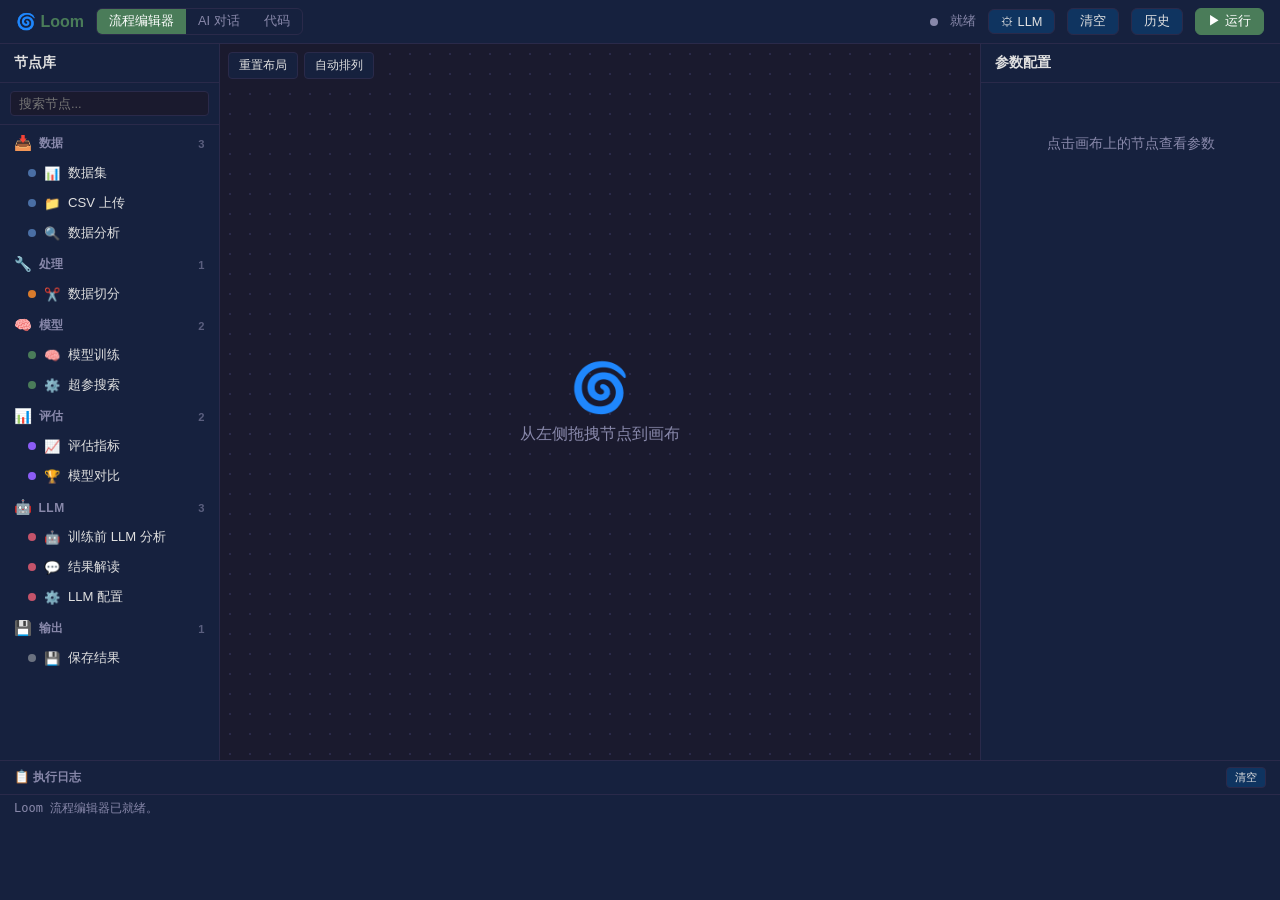
<file: web/index.html>
<!DOCTYPE html>
<html lang="zh-CN">
<head>
<meta charset="UTF-8">
<meta name="viewport" content="width=device-width, initial-scale=1.0">
<title>Loom — AutoML 流程编辑器</title>
<link rel="stylesheet" href="css/style.css">
</head>
<body>

<!-- 顶栏 -->
<div class="topbar">
  <div class="logo">🌀 Loom</div>
  <div class="tab-switch">
    <button id="tabFlow" class="active" onclick="switchTab('flow')">流程编辑器</button>
    <button id="tabChat" onclick="switchTab('chat')">AI 对话</button>
    <button id="tabCode" onclick="switchTab('code')">代码</button>
  </div>
  <div class="spacer"></div>
  <div class="status-dot" id="statusDot"></div>
  <span id="statusText" style="font-size:0.8rem;color:var(--text-light);">就绪</span>
  <button class="btn" onclick="showLLMSettings()">⚙ LLM</button>
  <button class="btn" onclick="clearCanvas()">清空</button>
  <button class="btn" onclick="showHistory()">历史</button>
  <button class="btn btn-primary" id="btnRun" onclick="runFlow()">▶ 运行</button>
</div>

<!-- 主布局 -->
<div class="main" id="flowPanel" style="display:flex;">

  <!-- 左栏：节点库 -->
  <div class="sidebar-left">
    <div class="panel-header">节点库</div>
    <div class="search-box">
      <input type="text" placeholder="搜索节点..." oninput="filterNodes(this.value)">
    </div>
    <div class="node-list" id="nodeLibrary"></div>
  </div>

  <!-- 中间：画布 -->
  <div class="canvas-container" id="canvas">
    <div class="canvas-toolbar">
      <button onclick="resetLayout()">重置布局</button>
      <button onclick="autoLayout()">自动排列</button>
    </div>
    <div class="canvas-empty" id="canvasEmpty">
      <div class="icon">🌀</div>
      <div>从左侧拖拽节点到画布</div>
    </div>
    <svg class="edge-layer" id="edgeLayer">
      <defs>
        <marker id="arrow" markerWidth="8" markerHeight="6" refX="8" refY="3" orient="auto">
          <polygon points="0 0, 8 3, 0 6" fill="#8888aa"/>
        </marker>
      </defs>
    </svg>
  </div>

  <!-- 右栏：参数配置 -->
  <div class="sidebar-right">
    <div class="panel-header" id="configTitle">参数配置</div>
    <div class="panel-content" id="configPanel">
      <div class="config-empty">点击画布上的节点查看参数</div>
    </div>
  </div>

</div>

<!-- 底栏：日志 -->
<div class="log-bar">
  <div class="log-header">
    📋 执行日志
    <button onclick="clearLog()">清空</button>
  </div>
  <div class="log-content" id="logPanel">
    <div class="log-line">Loom 流程编辑器已就绪。</div>
  </div>
</div>

<!-- LLM 设置弹窗 -->
<div id="llmModal" class="modal" style="display:none;position:fixed;top:0;left:0;width:100%;height:100%;background:rgba(0,0,0,0.5);z-index:1000;align-items:center;justify-content:center;">
  <div style="background:var(--surface);border-radius:12px;padding:24px;width:460px;max-width:90vw;">
    <div style="font-size:1.1rem;font-weight:600;margin-bottom:16px;">⚙ LLM 全局配置</div>
    <div style="display:flex;flex-direction:column;gap:12px;">
      <div>
        <label style="font-size:0.8rem;color:var(--text-light);">Provider</label>
        <select id="llmProviderGlobal" style="width:100%;background:var(--bg);color:var(--text);border:1px solid var(--border);border-radius:6px;padding:6px 10px;margin-top:4px;">
          <option value="">未配置（跳过 LLM）</option>
          <option value="ollama">Ollama（本地）</option>
          <option value="deepseek">DeepSeek</option>
        </select>
      </div>
      <div>
        <label style="font-size:0.8rem;color:var(--text-light);">API Key</label>
        <input id="llmApiKeyGlobal" type="password" placeholder="DeepSeek 需要；Ollama 填占位符" style="width:100%;background:var(--bg);color:var(--text);border:1px solid var(--border);border-radius:6px;padding:6px 10px;margin-top:4px;">
      </div>
      <div>
        <label style="font-size:0.8rem;color:var(--text-light);">Base URL（留空用默认）</label>
        <input id="llmBaseUrlGlobal" type="text" placeholder="自动" style="width:100%;background:var(--bg);color:var(--text);border:1px solid var(--border);border-radius:6px;padding:6px 10px;margin-top:4px;">
      </div>
      <div>
        <label style="font-size:0.8rem;color:var(--text-light);">模型名</label>
        <input id="llmModelGlobal" type="text" placeholder="如 qwen3.5:4b 或 deepseek-chat" style="width:100%;background:var(--bg);color:var(--text);border:1px solid var(--border);border-radius:6px;padding:6px 10px;margin-top:4px;">
      </div>
      <div>
        <label style="font-size:0.8rem;color:var(--text-light);">超时（秒）</label>
        <input id="llmTimeoutGlobal" type="number" value="120" style="width:100%;background:var(--bg);color:var(--text);border:1px solid var(--border);border-radius:6px;padding:6px 10px;margin-top:4px;">
      </div>
    </div>
    <div style="display:flex;gap:8px;margin-top:16px;">
      <button class="btn" onclick="testLLMGlobal()" id="btnTestLLM">测试连接</button>
      <div style="flex:1;"></div>
      <button class="btn" onclick="closeLLMSettings()">取消</button>
      <button class="btn btn-primary" onclick="saveLLMSettings()">保存</button>
    </div>
    <div id="llmTestResult" style="margin-top:12px;font-size:0.85rem;"></div>
  </div>
</div>

<!-- AI 对话面板 -->
<div id="chatPanel" style="display:none;flex:1;flex-direction:column;overflow:hidden;">
  <div style="flex:1;overflow-y:auto;padding:16px;" id="chatMessages">
    <div style="text-align:center;color:var(--text-light);padding:40px;">AI 对话 — 可询问代码、模型、结果相关问题</div>
  </div>
  <div style="padding:12px 16px;border-top:1px solid var(--border);display:flex;gap:8px;background:var(--surface);">
    <textarea id="chatInput" placeholder="输入消息... (Enter 发送, Shift+Enter 换行)" rows="1" style="flex:1;background:var(--bg);color:var(--text);border:1px solid var(--border);border-radius:8px;padding:8px 12px;resize:none;font-size:0.9rem;" onkeydown="onChatKey(event)" oninput="autoResize(this)"></textarea>
    <button class="btn btn-primary" onclick="sendChat()">发送</button>
  </div>
  <div style="padding:4px 16px 8px;display:flex;gap:8px;flex-wrap:wrap;background:var(--surface);border-top:1px solid var(--border);">
    <label style="font-size:0.8rem;color:var(--text-light);display:flex;align-items:center;gap:4px;"><input type="checkbox" id="chatIncludeCode"> 附带代码</label>
    <label style="font-size:0.8rem;color:var(--text-light);display:flex;align-items:center;gap:4px;"><input type="checkbox" id="chatIncludeResults"> 附带结果</label>
    <button class="btn" style="font-size:0.75rem;padding:2px 8px;" onclick="sendSuggestion('分析当前结果，给出改进建议')">分析结果</button>
    <button class="btn" style="font-size:0.75rem;padding:2px 8px;" onclick="sendSuggestion('推荐适合 diabetes 数据集的模型')">推荐模型</button>
  </div>
</div>

<!-- 代码面板 -->
<div id="codePanel" style="display:none;flex:1;flex-direction:row;overflow:hidden;">
  <div style="width:220px;border-right:1px solid var(--border);background:var(--surface);overflow-y:auto;padding:8px 0;">
    <div style="padding:8px 16px;font-weight:600;font-size:0.85rem;border-bottom:1px solid var(--border);">源码文件</div>
    <div id="fileList" style="padding:4px 0;"></div>
  </div>
  <div style="flex:1;display:flex;flex-direction:column;overflow:hidden;">
    <div style="padding:8px 16px;border-bottom:1px solid var(--border);display:flex;align-items:center;gap:8px;background:var(--surface);">
      <span id="codePath" style="font-family:monospace;font-size:0.8rem;color:var(--text-light);">选择文件</span>
      <div style="flex:1;"></div>
      <button class="btn" id="btnEditCode" onclick="editCode()" style="display:none;font-size:0.8rem;">编辑</button>
      <button class="btn" id="btnCancelCode" onclick="cancelEdit()" style="display:none;font-size:0.8rem;">取消</button>
      <button class="btn btn-primary" id="btnSaveCode" onclick="saveCode()" style="display:none;font-size:0.8rem;">保存</button>
      <span id="codeStatus" style="font-size:0.75rem;color:var(--text-light);"></span>
    </div>
    <div style="flex:1;overflow:auto;background:#1e1e2e;position:relative;">
      <pre id="codeContent" style="margin:0;padding:16px;font-family:'SF Mono','Fira Code',monospace;font-size:0.8rem;line-height:1.6;color:#cdd6f4;white-space:pre-wrap;word-break:break-all;"></pre>
      <textarea id="codeEditor" style="display:none;position:absolute;top:0;left:0;width:100%;height:100%;padding:16px;font-family:'SF Mono','Fira Code',monospace;font-size:0.8rem;line-height:1.6;background:#1e1e2e;color:#cdd6f4;border:none;outline:none;resize:none;" spellcheck="false"></textarea>
    </div>
  </div>
</div>

<script src="js/app.js"></script>
</body>
</html>
</file>
<file: web/css/style.css>
:root {
    --bg: #1a1a2e; --surface: #16213e; --surface2: #0f3460; --surface3: #1a1a3e;
    --text: #e0e0e0; --text-light: #8888aa; --border: #2a2a4a;
    --accent: #4a7c59; --accent-light: #2a5a3a; --accent-glow: #4a7c5955;
    --danger: #ff3b30; --success: #34c759; --warning: #ff9500; --info: #007aff;
    --node-w: 200px; --port-size: 10px;
    --cat-data: #4a6fa5; --cat-process: #d97b2c; --cat-model: #4a7c59;
    --cat-eval: #8b5cf6; --cat-llm: #c4536a; --cat-output: #6b7280;
  }
  * { margin: 0; padding: 0; box-sizing: border-box; }
  body {
    font-family: -apple-system, "PingFang SC", "Microsoft YaHei", sans-serif;
    background: var(--bg); color: var(--text); height: 100vh;
    display: flex; flex-direction: column; overflow: hidden;
    -webkit-font-smoothing: antialiased;
  }

  /* ── 顶栏 ──────────────────────────── */
  .topbar {
    height: 44px; background: var(--surface); border-bottom: 1px solid var(--border);
    display: flex; align-items: center; padding: 0 16px; gap: 12px; flex-shrink: 0;
  }
  .topbar .logo { font-size: 1rem; font-weight: 700; color: var(--accent); }
  .topbar .tab-switch { display: flex; gap: 0; border: 1px solid var(--border); border-radius: 6px; overflow: hidden; }
  .topbar .tab-switch button {
    padding: 4px 12px; border: none; background: transparent; color: var(--text-light);
    cursor: pointer; font-size: 0.8rem; transition: all 0.15s;
  }
  .topbar .tab-switch button.active { background: var(--accent); color: #fff; }
  .topbar .spacer { flex: 1; }
  .topbar .status-dot { width: 8px; height: 8px; border-radius: 50%; background: var(--text-light); }
  .topbar .status-dot.running { background: var(--info); animation: pulse 1s infinite; }
  .topbar .status-dot.success { background: var(--success); }
  .topbar .status-dot.error { background: var(--danger); }
  @keyframes pulse { 50% { opacity: 0.3; } }
  .topbar button.btn {
    padding: 4px 12px; border: 1px solid var(--border); border-radius: 6px;
    background: var(--surface2); color: var(--text); cursor: pointer; font-size: 0.8rem;
  }
  .topbar button.btn:hover { background: var(--surface3); }
  .topbar button.btn-primary { background: var(--accent); border-color: var(--accent); color: #fff; }
  .topbar button.btn-primary:hover { background: var(--accent-light); }

  /* ── 主布局 ─────────────────────────── */
  .main { display: flex; flex: 1; overflow: hidden; }

  /* ── 左栏：节点库 ───────────────────── */
  .sidebar-left {
    width: 220px; background: var(--surface); border-right: 1px solid var(--border);
    display: flex; flex-direction: column; flex-shrink: 0; overflow: hidden;
  }
  .sidebar-left .panel-header {
    padding: 10px 14px; font-weight: 600; font-size: 0.85rem;
    border-bottom: 1px solid var(--border); color: var(--text);
  }
  .sidebar-left .search-box {
    padding: 8px 10px; border-bottom: 1px solid var(--border);
  }
  .sidebar-left .search-box input {
    width: 100%; padding: 4px 8px; background: var(--bg); border: 1px solid var(--border);
    border-radius: 4px; color: var(--text); font-size: 0.8rem; outline: none;
  }
  .sidebar-left .node-list { flex: 1; overflow-y: auto; padding: 4px 0; }
  .node-category { margin-bottom: 2px; }
  .node-category .cat-header {
    padding: 6px 14px; font-size: 0.75rem; font-weight: 600; color: var(--text-light);
    text-transform: uppercase; letter-spacing: 0.5px; cursor: pointer;
    display: flex; align-items: center; gap: 6px; user-select: none;
  }
  .node-category .cat-header:hover { color: var(--text); }
  .node-category .cat-header .cat-icon { font-size: 0.9rem; }
  .node-category .cat-header .cat-count { margin-left: auto; font-size: 0.7rem; opacity: 0.6; }
  .node-category .cat-items { overflow: hidden; }
  .node-category.collapsed .cat-items { display: none; }
  .node-item {
    padding: 6px 14px 6px 28px; font-size: 0.82rem; cursor: grab; color: var(--text);
    display: flex; align-items: center; gap: 8px; transition: background 0.1s;
  }
  .node-item:hover { background: var(--surface2); }
  .node-item:active { cursor: grabbing; }
  .node-item .node-dot {
    width: 8px; height: 8px; border-radius: 50%; flex-shrink: 0;
  }

  /* ── 中间：画布 ─────────────────────── */
  .canvas-container.drag-over { background: var(--surface2); border-color: var(--accent); }
  .canvas-container {
    flex: 1; position: relative; overflow: hidden; background: var(--bg);
    background-image: radial-gradient(circle, var(--border) 1px, transparent 1px);
    background-size: 20px 20px;
  }
  .canvas-toolbar {
    position: absolute; top: 8px; left: 8px; z-index: 10;
    display: flex; gap: 6px;
  }
  .canvas-toolbar button {
    padding: 4px 10px; border: 1px solid var(--border); border-radius: 4px;
    background: var(--surface); color: var(--text); cursor: pointer; font-size: 0.75rem;
  }
  .canvas-toolbar button:hover { background: var(--surface2); }
  .canvas-empty {
    position: absolute; top: 50%; left: 50%; transform: translate(-50%, -50%);
    text-align: center; color: var(--text-light); pointer-events: none;
  }
  .canvas-empty .icon { font-size: 3rem; margin-bottom: 8px; }

  /* 画布节点 */
  .canvas-node {
    position: absolute; width: var(--node-w); background: var(--surface);
    border: 1px solid var(--border); border-radius: 8px; overflow: hidden;
    box-shadow: 0 4px 12px rgba(0,0,0,0.3); cursor: move; user-select: none;
    transition: box-shadow 0.15s;
  }
  .canvas-node:hover { box-shadow: 0 4px 16px rgba(0,0,0,0.5); }
  .canvas-node.selected { border-color: var(--accent); box-shadow: 0 0 0 2px var(--accent-glow); }
  .canvas-node.status-success { border-left: 3px solid var(--success); }
  .canvas-node.status-running { border-left: 3px solid var(--info); }
  .canvas-node.status-failed { border-left: 3px solid var(--danger); }
  .canvas-node.status-skipped { border-left: 3px solid var(--text-light); opacity: 0.7; }
  .canvas-node .node-title {
    padding: 6px 10px; font-size: 0.8rem; font-weight: 600; color: #fff;
    display: flex; align-items: center; gap: 6px;
  }
  .canvas-node .node-title .node-run-btn {
    margin-left: auto; background: rgba(255,255,255,0.2); border: none; color: #fff;
    border-radius: 3px; cursor: pointer; font-size: 0.7rem; padding: 1px 6px;
    transition: background 0.15s;
  }
  .canvas-node .node-title .node-run-btn:hover {
    background: rgba(255,255,255,0.4);
  }
  .canvas-node .node-body {
    padding: 6px 10px; font-size: 0.72rem; color: var(--text-light); line-height: 1.5;
  }
  .canvas-node .node-ports {
    display: flex; justify-content: space-between; padding: 0 6px;
    align-items: flex-start; gap: 8px; min-height: 14px;
  }
  .port-list {
    display: flex; flex-direction: column; gap: 2px;
  }
  .port-list-input .port-group { flex-direction: row; }
  .port-list-output .port-group { flex-direction: row-reverse; }
  .port-group {
    display: flex; align-items: center; gap: 3px; position: relative;
  }
  .port-label {
    font-size: 0.6rem; color: var(--text-light); white-space: nowrap;
    pointer-events: none; opacity: 0.7;
  }
  .port {
    width: var(--port-size); height: var(--port-size); border-radius: 50%;
    background: var(--border); border: 2px solid var(--surface); cursor: crosshair;
    position: relative; z-index: 5;
    transition: background 0.15s, transform 0.15s, box-shadow 0.15s;
    flex-shrink: 0;
  }
  .port:hover { background: var(--accent); transform: scale(1.3); }
  .port.input { margin-left: -5px; }
  .port.output { margin-right: -5px; }
  .port.port-active { background: var(--accent); transform: scale(1.4); box-shadow: 0 0 8px var(--accent-glow); }
  .port.port-hover { background: var(--success); transform: scale(1.4); box-shadow: 0 0 8px var(--success); }

  /* SVG 连线层 */
  .edge-layer { position: absolute; top: 0; left: 0; width: 100%; height: 100%; pointer-events: none; z-index: 1; }
  .edge-layer path { fill: none; stroke: var(--text-light); stroke-width: 2; pointer-events: stroke; cursor: pointer; transition: stroke 0.15s, stroke-width 0.15s; }
  .edge-layer path:hover { stroke: var(--accent); stroke-width: 3; }
  .edge-layer .edge-hit { stroke: transparent; stroke-width: 16; fill: none; pointer-events: stroke; cursor: pointer; }

  /* ── 右栏：参数配置 ─────────────────── */
  .sidebar-right {
    width: 300px; background: var(--surface); border-left: 1px solid var(--border);
    display: flex; flex-direction: column; flex-shrink: 0; overflow: hidden;
  }
  .sidebar-right .panel-header {
    padding: 10px 14px; font-weight: 600; font-size: 0.85rem;
    border-bottom: 1px solid var(--border);
  }
  .sidebar-right .panel-content { flex: 1; overflow-y: auto; padding: 12px; }
  .sidebar-right .config-empty { text-align: center; color: var(--text-light); padding: 40px 0; font-size: 0.85rem; }
  .config-group { margin-bottom: 16px; }
  .config-group label {
    display: block; font-size: 0.78rem; color: var(--text-light); margin-bottom: 4px;
  }
  .config-group input, .config-group select {
    width: 100%; padding: 4px 8px; background: var(--bg); border: 1px solid var(--border);
    border-radius: 4px; color: var(--text); font-size: 0.82rem; outline: none;
  }
  .config-group input:focus, .config-group select:focus { border-color: var(--accent); }
  .config-group .checkbox-row { display: flex; align-items: center; gap: 6px; }
  .config-group .checkbox-row input { width: auto; }
  .config-section-title {
    font-size: 0.75rem; font-weight: 600; color: var(--text-light); text-transform: uppercase;
    letter-spacing: 0.5px; margin: 12px 0 6px; padding-bottom: 4px; border-bottom: 1px solid var(--border);
  }
  .code-preview {
    margin-top: 12px; border-top: 1px solid var(--border); padding-top: 12px;
  }
  .code-preview .code-header {
    font-size: 0.75rem; color: var(--text-light); margin-bottom: 6px;
    display: flex; justify-content: space-between; align-items: center;
  }
  .code-preview .code-header button {
    padding: 2px 8px; font-size: 0.7rem; border: 1px solid var(--border);
    border-radius: 4px; background: var(--surface2); color: var(--text); cursor: pointer;
  }
  .code-preview pre {
    background: var(--bg); border: 1px solid var(--border); border-radius: 4px;
    padding: 8px; font-size: 0.72rem; line-height: 1.5; overflow-x: auto;
    max-height: 200px; overflow-y: auto; color: #cdd6f4;
    font-family: 'SF Mono', 'Fira Code', monospace;
  }

  /* ── 底栏：日志 ─────────────────────── */
  .log-bar {
    height: 140px; background: var(--surface); border-top: 1px solid var(--border);
    display: flex; flex-direction: column; flex-shrink: 0;
  }
  .log-bar .log-header {
    padding: 6px 14px; font-size: 0.78rem; font-weight: 600; color: var(--text-light);
    border-bottom: 1px solid var(--border); display: flex; align-items: center; gap: 8px;
  }
  .log-bar .log-header button {
    margin-left: auto; padding: 2px 8px; font-size: 0.7rem; border: 1px solid var(--border);
    border-radius: 4px; background: var(--surface2); color: var(--text); cursor: pointer;
  }
  .log-bar .log-content {
    flex: 1; overflow-y: auto; padding: 4px 14px; font-size: 0.75rem; line-height: 1.6;
    font-family: 'SF Mono', monospace;
  }
  .log-line { color: var(--text-light); }
  .log-line.success { color: var(--success); }
  .log-line.error { color: var(--danger); }
  .log-line.warning { color: var(--warning); }

  /* ── 拖拽预览 ─────────────────────── */
  .drag-preview {
    position: fixed; pointer-events: none; z-index: 9999;
    padding: 4px 10px; background: var(--surface2); border: 1px solid var(--accent);
    border-radius: 4px; font-size: 0.8rem; color: #fff; opacity: 0.8;
  }
  /* ── Chat ─────────────────────────── */
  .chat-msg { display: flex; gap: 10px; margin-bottom: 12px; }
  .chat-msg.user { flex-direction: row-reverse; }
  .chat-avatar { width: 28px; height: 28px; border-radius: 50%; display: flex; align-items: center; justify-content: center; font-size: 0.9rem; flex-shrink: 0; background: var(--surface2); }
  .chat-msg.user .chat-avatar { background: var(--accent); }
  .chat-text { max-width: 70%; padding: 8px 12px; border-radius: 10px; font-size: 0.88rem; line-height: 1.6; background: var(--surface2); color: var(--text); white-space: pre-wrap; word-break: break-word; }
  .chat-msg.user .chat-text { background: var(--accent); color: #fff; }
</file>
